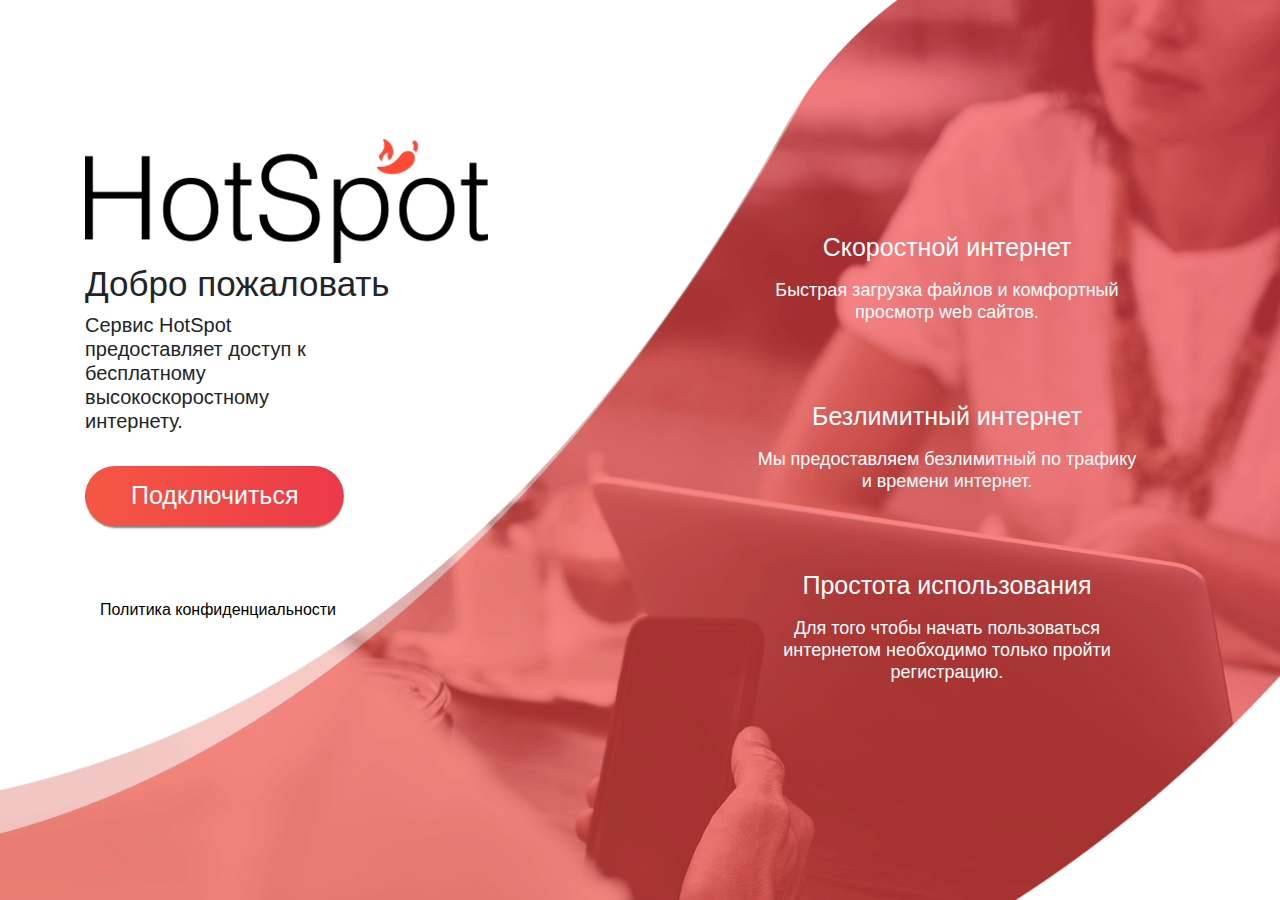
<file: index.html>
<!DOCTYPE html>
<html lang="en">

<head>
    <meta charset="UTF-8">
    <meta name="viewport" content="width=device-width, initial-scale=1.0">
    <meta http-equiv="X-UA-Compatible" content="ie=edge">
    <link rel="stylesheet" href="css/style.css">
    <link rel="stylesheet" href="css/css/bootstrap.css">
    <link rel="stylesheet" href="https://use.fontawesome.com/releases/v5.4.2/css/all.css" integrity="sha384-/rXc/GQVaYpyDdyxK+ecHPVYJSN9bmVFBvjA/9eOB+pb3F2w2N6fc5qB9Ew5yIns" crossorigin="anonymous">
    <title>HotSpot</title>
</head>

<body>
    <div class="header">
        <div class="container">
            <div class="flex-nav">
                <div class="logo">
                    <a class="navbar-brand" href="index.html"><img src="img/Hot-Spot.gif" alt=""></a>
                </div>
                <nav class="navbar navbar-expand-lg navbar-light">
                    <a class="navbar-brand" href="#"></a>
                    <button class="navbar-toggler" type="button" data-toggle="collapse" data-target="#navbarTogglerDemo03" aria-controls="navbarTogglerDemo02" aria-expanded="false" aria-label="Toggle navigation">
                                  <span class="navbar-toggler-icon"></span>
                                </button>

                    <div class="collapse navbar-collapse" id="navbarTogglerDemo03">
                        <ul class="navbar-nav mr-auto mt-2 mt-lg-0">
                            <li class="nav-item active">
                                <a class="nav-link" href="index.html">Главная <span class="sr-only">(current)</span></a>
                            </li>
                            <li class="nav-item">
                                <a class="nav-link" href="vozmozhnosty.html">Возможности</a>
                            </li>
                        </ul>
                    </div>
                </nav>
            </div>
        </div>
        <div class="center">
            <div class="container">
                <div class="main-body">
                    <div class="body1">
                        <div class="body">
                            <div class="hot-spot">
                                <img class="mobile" src="img/Hot.gif" alt="">
                                <img class="desktop" src="img/logo-bl.gif" alt="">
                            </div>
                        </div>
                        <h1>Добро пожаловать</h1>
                        <h3 class="margin">Сервис HotSpot предоставляет доступ к бесплатному высокоскоростному интернету.
                        </h3>
                        <div class="btn-div">
                            <button class="btn">Подключиться</button>
                        </div>
                        <div class="footer">
                            <div class="container">
                                <div class="btn2-div">
                                    <a href="" class="polit">Политика конфиденциальности</a>
                                </div>
                            </div>
                        </div>
                    </div>

                    <div class="body2">
                        <h4>Скоростной интернет</h4>
                        <h5>Быстрая загрузка файлов и комфортный просмотр web сайтов.</h5>

                        <h4>Безлимитный интернет</h4>
                        <h5>Мы предоставляем безлимитный по трафику и времени интернет.</h5>

                        <h4>Простота использования</h4>
                        <h5 class="bottom">Для того чтобы начать пользоваться интернетом необходимо только пройти регистрацию.
                        </h5>
                    </div>
                </div>
            </div>
        </div>


    </div>
    <script src="https://code.jquery.com/jquery-3.3.1.slim.min.js" integrity="sha384-q8i/X+965DzO0rT7abK41JStQIAqVgRVzpbzo5smXKp4YfRvH+8abtTE1Pi6jizo" crossorigin="anonymous"></script>
    <script src="https://cdnjs.cloudflare.com/ajax/libs/popper.js/1.14.3/umd/popper.min.js" integrity="sha384-ZMP7rVo3mIykV+2+9J3UJ46jBk0WLaUAdn689aCwoqbBJiSnjAK/l8WvCWPIPm49" crossorigin="anonymous"></script>
    <script src="css/js/bootstrap.js"></script>
</body>

</html>
</file>
<file: css/style.css>
* {
    margin: 0;
    padding: 0;
}

.container {
    max-width: 366px;
    margin: 0 auto;
}

h4 {
    font-size: 25px !important;
    font-weight: 450 !important;
    padding-top: 70px;
}

.body1 {
    display: flex;
    align-self: center;
    flex-direction: column;
}

.nav-item {
    display: flex;
    justify-content: flex-end;
}

.navbar-light .navbar-toggler {
    border-color: rgba(0, 0, 0, 0) !important;
}

.navbar-light .navbar-nav .nav-link {
    color: #fff !important;
    font-size: 20px;
}

.flex-nav {
    display: none;
}

.navbar-light .navbar-toggler-icon {
    stroke: #fff !important;
}

h5 {
    font-size: 18px !important;
    font-weight: 350 !important;
    padding-top: 10px;
}

.bottom {
    padding-bottom: 70px;
}

.btn2-div {
    position: relative;
    padding-top: 8vh;
}

.header {
    background-image: url(../img/Desctop.gif);
    background-size: cover;
    background-position: center;
    background-repeat: no-repeat;
    min-height: 100vh;
    display: flex;
    flex-direction: column;
    align-items: center;
}

.mobile {
    display: none;
}

.header2 {
    background-image: url(../img/header2.gif);
    background-size: contain;
    background-position: center;
    background-repeat: no-repeat;
}

.body2 {
    text-align: center;
    padding-top: 18vh;
    color: #fff !important;
    margin-left: 24%;
    margin-right: 5%;
}

.second {
    font-size: 40px;
    color: #fff !important;
    padding: 270px 0;
}

.margin {
    margin-right: 33%;
}

.main-body {
    display: flex;
}

.fas {
    color: #fff;
}

h1 {
    font-size: 35px !important;
    text-align: left;
    font-weight: 400 !important;
}

h3 {
    font-size: 20px !important;
    text-align: left;
    font-weight: 300 !important;
}

.btn-div {
    display: flex;
    justify-content: left;
    margin-top: 25px;
}

.btn {
    border-radius: 2rem !important;
    font-size: 25px !important;
    background-image: linear-gradient(to right, #f45743, #ed3949) !important;
    padding: 10px 45px !important;
    color: #fff;
    box-shadow: 0 4px 2px -2px gray;
}

.polit {
    color: #000;
    text-decoration: none;
}

.polit:hover {
    text-decoration: none;
    color: #000;
}

@media screen and (max-width: 359px) {
    .navbar-light .navbar-nav .nav-link {
        font-size: 16px;
    }
    .mobile {
        display: block;
    }
    .margin {
        margin-right: 0;
    }
    .btn {
        border-radius: 1.2rem !important;
        font-size: 20px !important;
        padding: 7px 20px !important;
    }
    .flex-nav {
        display: flex;
        justify-content: space-between;
        padding-top: 20px;
    }
    .btn-div {
        justify-content: center;
    }
    h1 {
        font-size: 25px !important;
        text-align: center;
        font-weight: 400 !important;
    }
    h3 {
        font-size: 20px !important;
        text-align: center;
    }
    h4 {
        font-size: 20px !important;
        padding-top: 40px;
    }
    h5 {
        font-size: 16px !important;
    }
    .header {
        background-size: contain;
        background-image: url(../img/Hot-Spo.gif);
        min-height: 0;
        background-position: 0 0;
    }
    .header2 {
        background-size: cover;
    }
    .btn2-div {
        position: relative;
    }
    .second {
        font-size: 30px !important;
        padding: 70px 0 !important;
    }
    .btn2-div {
        background-color: #333333;
        text-align: center;
        padding: 10px 0;
        margin-top: 40px;
        border: 1px solid #333333;
        border-top-right-radius: 120px;
        border-top-left-radius: 120px;
        bottom: 0;
        left: 0;
        right: 0;
        position: fixed;
    }
    .hot-spot {
        display: flex;
        justify-content: center;
        padding: 70px 0;
    }
    .desktop {
        display: none;
    }
    .body2 {
        display: none;
        color: #000 !important;
    }
    .polit {
        color: #fff;
        text-decoration: none;
    }
    .polit:hover {
        text-decoration: none;
        color: #fff;
    }
}

@media (min-width: 360px) and (max-width: 400px) {
    .navbar-light .navbar-nav .nav-link {
        font-size: 16px;
    }
    .mobile {
        display: block;
    }
    .margin {
        margin-right: 0;
    }
    .btn {
        border-radius: 1.2rem !important;
        font-size: 20px !important;
        padding: 7px 20px !important;
    }
    .flex-nav {
        display: flex;
        justify-content: space-between;
        padding-top: 20px;
    }
    .btn-div {
        justify-content: center;
    }
    h1 {
        font-size: 25px !important;
        text-align: center;
        font-weight: 400 !important;
    }
    h3 {
        font-size: 20px !important;
        text-align: center;
    }
    h4 {
        font-size: 20px !important;
        padding-top: 40px;
    }
    h5 {
        font-size: 16px !important;
    }
    .header {
        background-size: contain;
        background-image: url(../img/Hot-Spo.gif);
        min-height: 0;
        background-position: 0 0;
    }
    .header2 {
        background-size: cover;
    }
    .btn2-div {
        position: relative;
    }
    .second {
        font-size: 30px !important;
        padding: 70px 0 !important;
    }
    .btn2-div {
        background-color: #333333;
        text-align: center;
        padding: 10px 0;
        margin-top: 40px;
        border: 1px solid #333333;
        border-top-right-radius: 120px;
        border-top-left-radius: 120px;
        bottom: 0;
        left: 0;
        right: 0;
        position: fixed;
    }
    .hot-spot {
        display: flex;
        justify-content: center;
        padding: 120px 0;
    }
    .desktop {
        display: none;
    }
    .body2 {
        display: none;
        color: #000 !important;
    }
    .polit {
        color: #fff;
        text-decoration: none;
    }
    .polit:hover {
        text-decoration: none;
        color: #fff;
    }
}

@media (min-width: 400px) and (max-width: 480px) {
    .navbar-light .navbar-nav .nav-link {
        font-size: 16px;
    }
    .mobile {
        display: block;
    }
    .margin {
        margin-right: 0;
    }
    .btn {
        border-radius: 1.2rem !important;
        font-size: 20px !important;
        padding: 7px 20px !important;
    }
    .flex-nav {
        display: flex;
        justify-content: space-between;
        padding-top: 20px;
    }
    .btn-div {
        justify-content: center;
    }
    h1 {
        font-size: 25px !important;
        text-align: center;
        font-weight: 400 !important;
    }
    h3 {
        font-size: 20px !important;
        text-align: center;
    }
    h4 {
        font-size: 20px !important;
        padding-top: 40px;
    }
    h5 {
        font-size: 16px !important;
    }
    .header {
        background-size: contain;
        background-image: url(../img/Hot-Spo.gif);
        min-height: 0;
        background-position: 0 0;
    }
    .header2 {
        background-size: cover;
    }
    .btn2-div {
        position: relative;
    }
    .second {
        font-size: 30px !important;
        padding: 70px 0 !important;
    }
    .btn2-div {
        background-color: #333333;
        text-align: center;
        padding: 10px 0;
        margin-top: 40px;
        border: 1px solid #333333;
        border-top-right-radius: 120px;
        border-top-left-radius: 120px;
        bottom: 0;
        left: 0;
        right: 0;
        position: fixed;
    }
    .hot-spot {
        display: flex;
        justify-content: center;
        padding: 140px 0;
    }
    .desktop {
        display: none;
    }
    .body2 {
        display: none;
        color: #000 !important;
    }
    .polit {
        color: #fff;
        text-decoration: none;
    }
    .polit:hover {
        text-decoration: none;
        color: #fff;
    }
}

@media (min-width: 481px) and (max-width: 550px) {
    .navbar-light .navbar-nav .nav-link {
        font-size: 22px;
    }
    .margin {
        margin-right: 0;
    }
    .mobile {
        display: block;
    }
    .btn-div {
        justify-content: center;
    }
    .flex-nav {
        display: flex;
        justify-content: space-between;
        padding-top: 20px;
    }
    h1 {
        font-size: 25px !important;
        text-align: center;
        font-weight: 400 !important;
    }
    h3 {
        font-size: 20px !important;
        text-align: center;
    }
    h4 {
        font-size: 25px !important;
    }
    h5 {
        font-size: 20px !important;
    }
    .header {
        background-size: contain;
        background-image: url(../img/Hot-Spo.gif);
        min-height: 0;
        background-position: 0 0;
    }
    .header2 {
        background-size: cover;
    }
    .body {
        padding-top: 50px;
    }
    .btn2-div {
        position: relative;
    }
    .container {
        max-width: 500px;
    }
    .second {
        font-size: 40px !important;
        padding: 80px 0 !important;
    }
    .btn2-div {
        background-color: #333333;
        text-align: center;
        padding: 10px 0;
        margin-top: 40px;
        border: 1px solid #333333;
        border-top-right-radius: 120px;
        border-top-left-radius: 120px;
        bottom: 0;
        left: 0;
        right: 0;
        position: fixed;
    }
    .hot-spot {
        display: flex;
        justify-content: center;
        padding: 150px 0;
    }
    .desktop {
        display: none;
    }
    .btn {
        border-radius: 1.2rem !important;
        font-size: 25px !important;
        background-image: linear-gradient(to right, #f45743, #ed3949) !important;
        padding: 7px 20px !important;
        color: #fff;
        box-shadow: 0 4px 2px -2px gray;
    }
    .body2 {
        display: none;
        color: #000 !important;
    }
    .polit {
        color: #fff;
        text-decoration: none;
    }
    .polit:hover {
        text-decoration: none;
        color: #fff;
    }
}

@media (min-width: 551px) and (max-width: 700px) {
    .margin {
        margin-right: 0;
    }
    .navbar-light .navbar-nav .nav-link {
        font-size: 25px;
    }
    .mobile {
        display: block;
    }
    .body2 {
        display: none;
        color: #000 !important;
    }
    .btn-div {
        justify-content: center;
    }
    .flex-nav {
        display: flex;
        justify-content: space-between;
        padding-top: 20px;
    }
    h1 {
        font-size: 30px !important;
        text-align: center;
        font-weight: 400 !important;
    }
    h3 {
        font-size: 25px !important;
        text-align: center;
    }
    h4 {
        font-size: 30px !important;
    }
    h5 {
        font-size: 25px !important;
    }
    .header {
        background-size: 100%;
        background-image: url(../img/Hot-Spo.gif);
        min-height: 0;
        background-position: 0 0;
    }
    .header2 {
        background-size: cover;
    }
    .body {
        padding-top: 50px;
    }
    .btn2-div {
        position: relative;
    }
    .container {
        max-width: 500px;
    }
    .hot-spot {
        padding: 270px 0;
    }
    .polit {
        font-size: 20px;
    }
    .btn {
        font-size: 20px !important;
    }
    .second {
        font-size: 50px !important;
        padding: 150px 0;
    }
    .btn2-div {
        background-color: #333333;
        text-align: center;
        padding: 10px 0;
        margin-top: 40px;
        border: 1px solid #333333;
        border-top-right-radius: 120px;
        border-top-left-radius: 120px;
        bottom: 0;
        left: 0;
        right: 0;
        position: fixed;
    }
    .hot-spot {
        display: flex;
        justify-content: center;
        padding: 200px 0;
    }
    .desktop {
        display: none;
    }
    .btn {
        border-radius: 1.2rem !important;
        font-size: 25px !important;
        background-image: linear-gradient(to right, #f45743, #ed3949) !important;
        padding: 7px 20px !important;
        color: #fff;
        box-shadow: 0 4px 2px -2px gray;
    }
    .body2 {
        display: none;
        color: #000 !important;
    }
    .polit {
        color: #fff;
        text-decoration: none;
    }
    .polit:hover {
        text-decoration: none;
        color: #fff;
    }
}

@media (min-width: 701px) and (max-width: 800px) {
    .margin {
        margin-right: 0;
    }
    .navbar-light .navbar-nav .nav-link {
        font-size: 25px;
    }
    .mobile {
        display: block;
    }
    .body2 {
        display: none;
        color: #000 !important;
    }
    .btn-div {
        justify-content: center;
    }
    .flex-nav {
        display: flex;
        justify-content: space-between;
        padding-top: 20px;
    }
    h1 {
        font-size: 30px !important;
        text-align: center;
        font-weight: 400 !important;
    }
    h3 {
        font-size: 25px !important;
        text-align: center;
    }
    h4 {
        font-size: 30px !important;
    }
    h5 {
        font-size: 25px !important;
    }
    .header {
        background-size: 100%;
        background-image: url(../img/Hot-Spo.gif);
        min-height: 0;
        background-position: 0 0;
    }
    .header2 {
        background-size: cover;
    }
    .body {
        padding-top: 50px;
    }
    .btn2-div {
        position: relative;
    }
    .container {
        max-width: 500px;
    }
    .hot-spot {
        padding: 270px 0;
    }
    .polit {
        font-size: 20px;
    }
    .btn {
        font-size: 20px !important;
    }
    .second {
        font-size: 50px !important;
        padding: 150px 0;
    }
    .btn2-div {
        background-color: #333333;
        text-align: center;
        padding: 10px 0;
        margin-top: 40px;
        border: 1px solid #333333;
        border-top-right-radius: 120px;
        border-top-left-radius: 120px;
        bottom: 0;
        left: 0;
        right: 0;
        position: fixed;
    }
    .hot-spot {
        display: flex;
        justify-content: center;
        padding: 250px 0;
    }
    .desktop {
        display: none;
    }
    .btn {
        border-radius: 1.2rem !important;
        font-size: 25px !important;
        background-image: linear-gradient(to right, #f45743, #ed3949) !important;
        padding: 7px 20px !important;
        color: #fff;
        box-shadow: 0 4px 2px -2px gray;
    }
    .body2 {
        display: none;
        color: #000 !important;
    }
    .polit {
        color: #fff;
        text-decoration: none;
    }
    .polit:hover {
        text-decoration: none;
        color: #fff;
    }
}

@media (min-width: 801px) and (max-width: 1000px) {
    .margin {
        margin-right: 0;
    }
    .navbar-light .navbar-nav .nav-link {
        font-size: 25px;
    }
    .mobile {
        display: block;
    }
    .body2 {
        display: none;
        color: #000 !important;
    }
    .btn-div {
        justify-content: center;
    }
    .flex-nav {
        display: flex;
        justify-content: space-between;
        padding-top: 20px;
    }
    h1 {
        font-size: 30px !important;
        text-align: center;
        font-weight: 400 !important;
    }
    h3 {
        font-size: 25px !important;
        text-align: center;
    }
    h4 {
        font-size: 30px !important;
    }
    h5 {
        font-size: 25px !important;
    }
    .header {
        background-size: 100%;
        background-image: url(../img/Hot-Spo.gif);
        min-height: 0;
        background-position: 0 0;
    }
    .header2 {
        background-size: cover;
    }
    .body {
        padding-top: 50px;
    }
    .btn2-div {
        position: relative;
    }
    .container {
        max-width: 500px;
    }
    .hot-spot {
        padding: 270px 0;
    }
    .polit {
        font-size: 20px;
    }
    .btn {
        font-size: 20px !important;
    }
    .second {
        font-size: 50px !important;
        padding: 150px 0;
    }
    .btn2-div {
        background-color: #333333;
        text-align: center;
        padding: 10px 0;
        margin-top: 40px;
        border: 1px solid #333333;
        border-top-right-radius: 120px;
        border-top-left-radius: 120px;
        bottom: 0;
        left: 0;
        right: 0;
        position: fixed;
    }
    .hot-spot {
        display: flex;
        justify-content: center;
        padding: 350px 0;
    }
    .desktop {
        display: none;
    }
    .btn {
        border-radius: 1.2rem !important;
        font-size: 25px !important;
        background-image: linear-gradient(to right, #f45743, #ed3949) !important;
        padding: 7px 20px !important;
        color: #fff;
        box-shadow: 0 4px 2px -2px gray;
    }
    .body2 {
        display: none;
        color: #000 !important;
    }
    .polit {
        color: #fff;
        text-decoration: none;
    }
    .polit:hover {
        text-decoration: none;
        color: #fff;
    }
}
</file>
